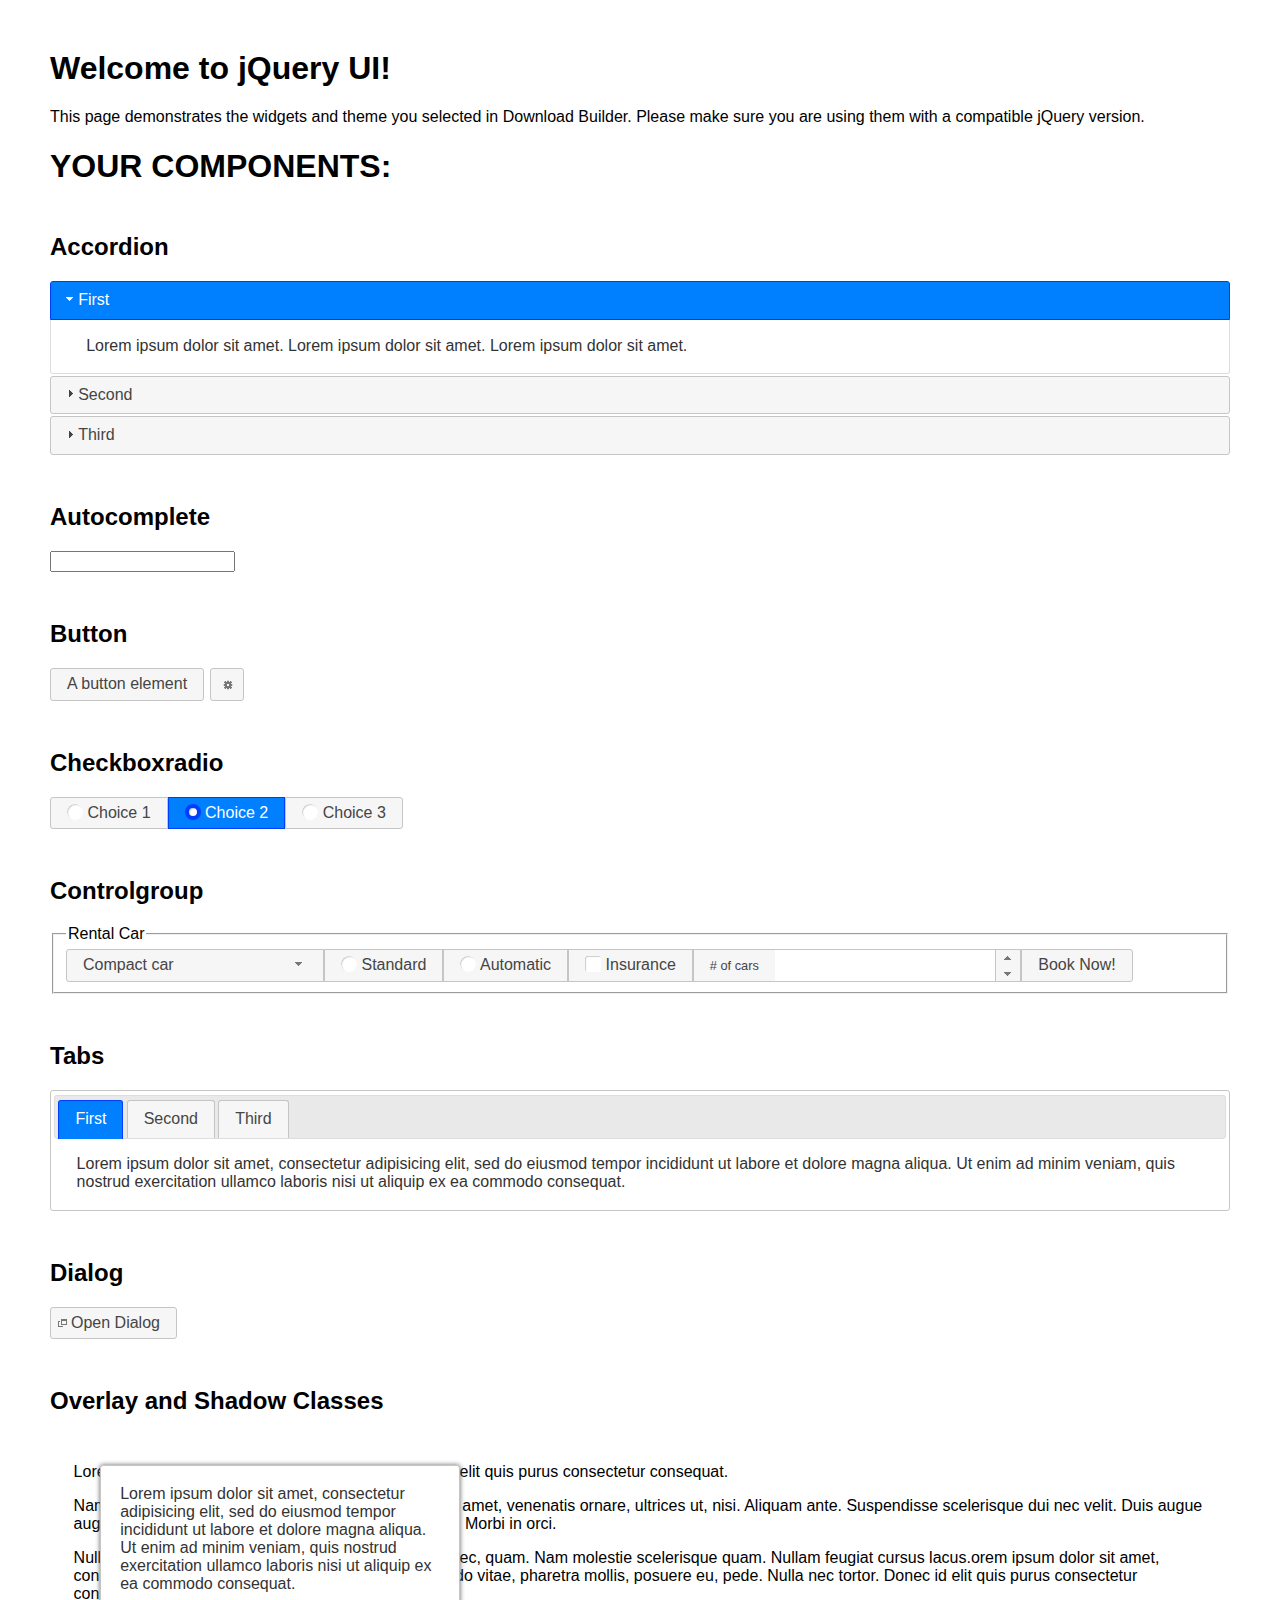
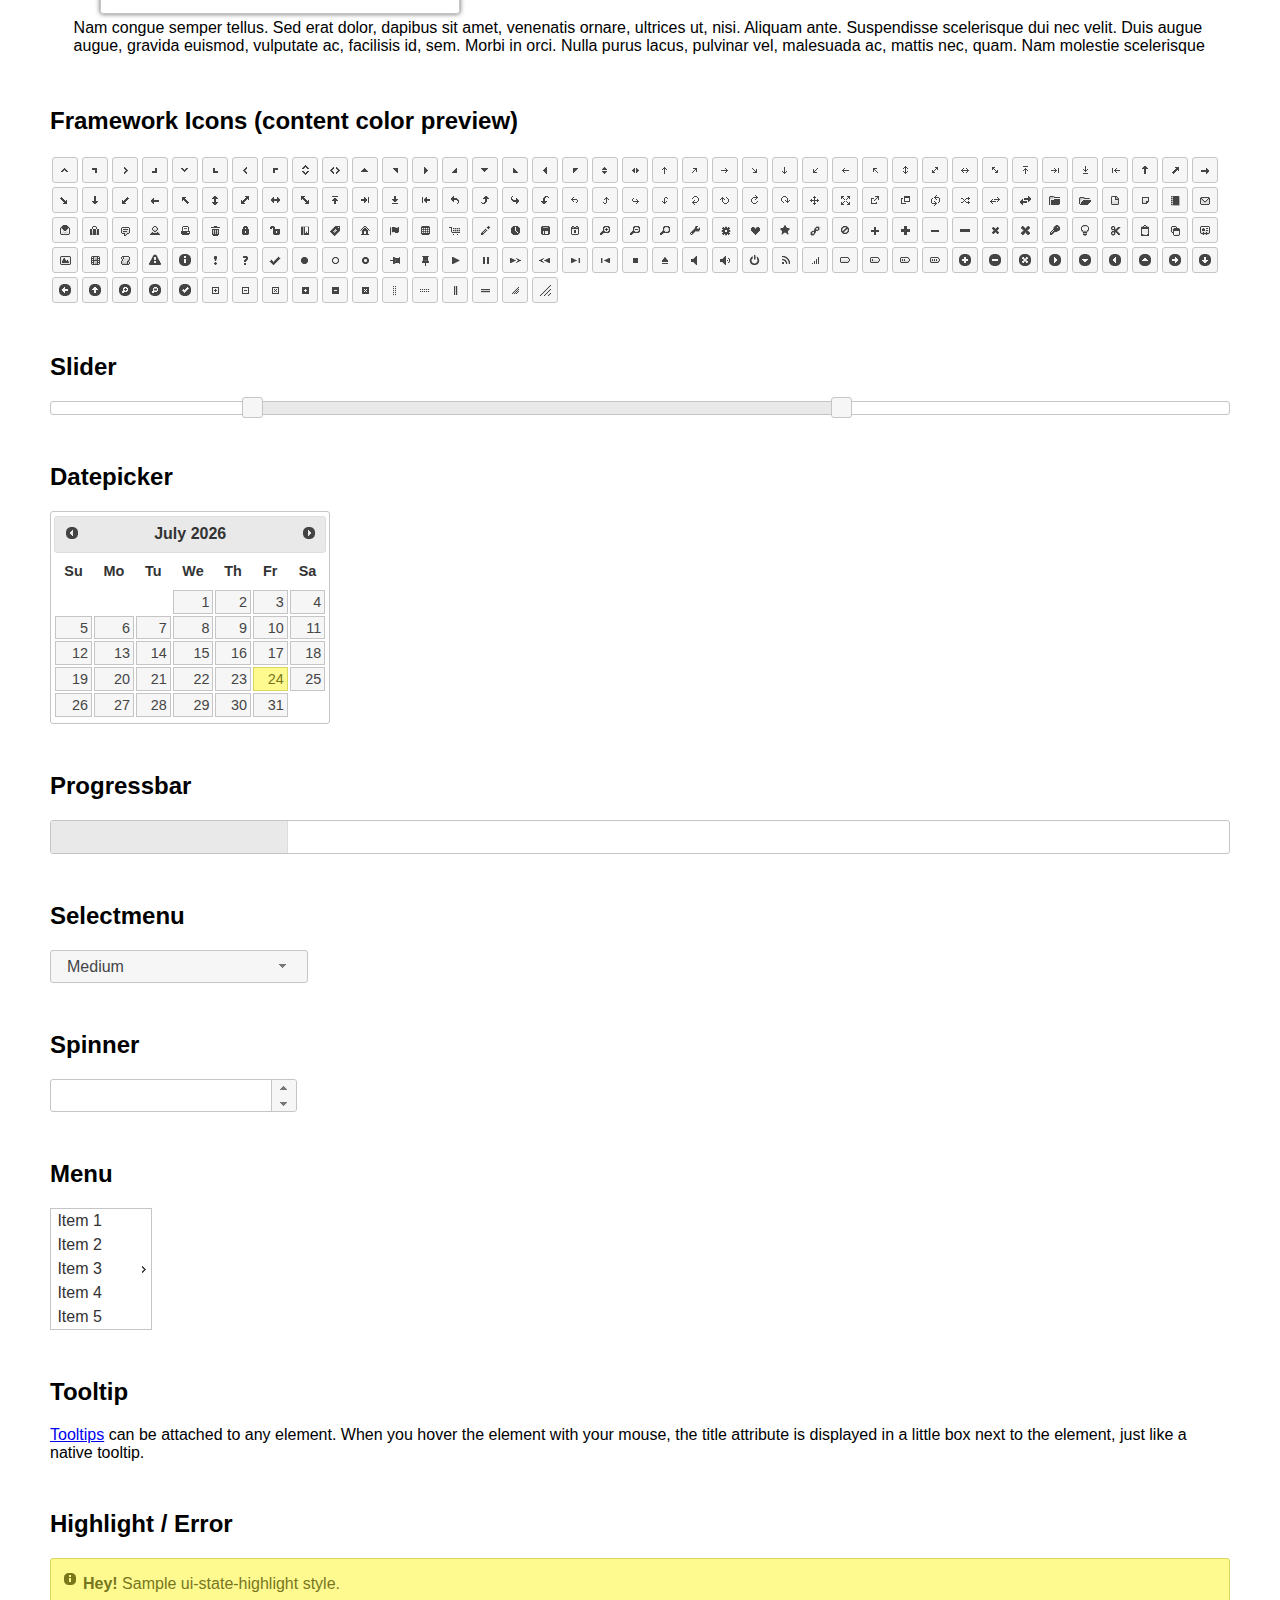
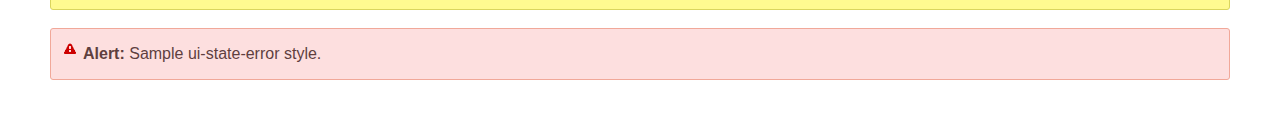
<file: js/jquery-ui/index.html>
<!doctype html>
<html lang="us">
<head>
	<meta charset="utf-8">
	<title>jQuery UI Example Page</title>
	<link href="jquery-ui.css" rel="stylesheet">
	<style>
	body{
		font-family: "Trebuchet MS", sans-serif;
		margin: 50px;
	}
	.demoHeaders {
		margin-top: 2em;
	}
	#dialog-link {
		padding: .4em 1em .4em 20px;
		text-decoration: none;
		position: relative;
	}
	#dialog-link span.ui-icon {
		margin: 0 5px 0 0;
		position: absolute;
		left: .2em;
		top: 50%;
		margin-top: -8px;
	}
	#icons {
		margin: 0;
		padding: 0;
	}
	#icons li {
		margin: 2px;
		position: relative;
		padding: 4px 0;
		cursor: pointer;
		float: left;
		list-style: none;
	}
	#icons span.ui-icon {
		float: left;
		margin: 0 4px;
	}
	.fakewindowcontain .ui-widget-overlay {
		position: absolute;
	}
	select {
		width: 200px;
	}
	</style>
</head>
<body>

<h1>Welcome to jQuery UI!</h1>

<div class="ui-widget">
	<p>This page demonstrates the widgets and theme you selected in Download Builder. Please make sure you are using them with a compatible jQuery version.</p>
</div>

<h1>YOUR COMPONENTS:</h1>


<!-- Accordion -->
<h2 class="demoHeaders">Accordion</h2>
<div id="accordion">
	<h3>First</h3>
	<div>Lorem ipsum dolor sit amet. Lorem ipsum dolor sit amet. Lorem ipsum dolor sit amet.</div>
	<h3>Second</h3>
	<div>Phasellus mattis tincidunt nibh.</div>
	<h3>Third</h3>
	<div>Nam dui erat, auctor a, dignissim quis.</div>
</div>



<!-- Autocomplete -->
<h2 class="demoHeaders">Autocomplete</h2>
<div>
	<input id="autocomplete" title="type &quot;a&quot;">
</div>



<!-- Button -->
<h2 class="demoHeaders">Button</h2>
<button id="button">A button element</button>
<button id="button-icon">An icon-only button</button>



<!-- Checkboxradio -->
<h2 class="demoHeaders">Checkboxradio</h2>
<form style="margin-top: 1em;">
	<div id="radioset">
		<input type="radio" id="radio1" name="radio"><label for="radio1">Choice 1</label>
		<input type="radio" id="radio2" name="radio" checked="checked"><label for="radio2">Choice 2</label>
		<input type="radio" id="radio3" name="radio"><label for="radio3">Choice 3</label>
	</div>
</form>



<!-- Controlgroup -->
<h2 class="demoHeaders">Controlgroup</h2>
<fieldset>
	<legend>Rental Car</legend>
	<div id="controlgroup">
		<select id="car-type">
			<option>Compact car</option>
			<option>Midsize car</option>
			<option>Full size car</option>
			<option>SUV</option>
			<option>Luxury</option>
			<option>Truck</option>
			<option>Van</option>
		</select>
		<label for="transmission-standard">Standard</label>
		<input type="radio" name="transmission" id="transmission-standard">
		<label for="transmission-automatic">Automatic</label>
		<input type="radio" name="transmission" id="transmission-automatic">
		<label for="insurance">Insurance</label>
		<input type="checkbox" name="insurance" id="insurance">
		<label for="horizontal-spinner" class="ui-controlgroup-label"># of cars</label>
		<input id="horizontal-spinner" class="ui-spinner-input">
		<button>Book Now!</button>
	</div>
</fieldset>



<!-- Tabs -->
<h2 class="demoHeaders">Tabs</h2>
<div id="tabs">
	<ul>
		<li><a href="#tabs-1">First</a></li>
		<li><a href="#tabs-2">Second</a></li>
		<li><a href="#tabs-3">Third</a></li>
	</ul>
	<div id="tabs-1">Lorem ipsum dolor sit amet, consectetur adipisicing elit, sed do eiusmod tempor incididunt ut labore et dolore magna aliqua. Ut enim ad minim veniam, quis nostrud exercitation ullamco laboris nisi ut aliquip ex ea commodo consequat.</div>
	<div id="tabs-2">Phasellus mattis tincidunt nibh. Cras orci urna, blandit id, pretium vel, aliquet ornare, felis. Maecenas scelerisque sem non nisl. Fusce sed lorem in enim dictum bibendum.</div>
	<div id="tabs-3">Nam dui erat, auctor a, dignissim quis, sollicitudin eu, felis. Pellentesque nisi urna, interdum eget, sagittis et, consequat vestibulum, lacus. Mauris porttitor ullamcorper augue.</div>
</div>



<h2 class="demoHeaders">Dialog</h2>
<p>
	<button id="dialog-link" class="ui-button ui-corner-all ui-widget">
		<span class="ui-icon ui-icon-newwin"></span>Open Dialog
	</button>
</p>

<h2 class="demoHeaders">Overlay and Shadow Classes</h2>
<div style="position: relative; width: 96%; height: 200px; padding:1% 2%; overflow:hidden;" class="fakewindowcontain">
	<p>Lorem ipsum dolor sit amet,  Nulla nec tortor. Donec id elit quis purus consectetur consequat. </p><p>Nam congue semper tellus. Sed erat dolor, dapibus sit amet, venenatis ornare, ultrices ut, nisi. Aliquam ante. Suspendisse scelerisque dui nec velit. Duis augue augue, gravida euismod, vulputate ac, facilisis id, sem. Morbi in orci. </p><p>Nulla purus lacus, pulvinar vel, malesuada ac, mattis nec, quam. Nam molestie scelerisque quam. Nullam feugiat cursus lacus.orem ipsum dolor sit amet, consectetur adipiscing elit. Donec libero risus, commodo vitae, pharetra mollis, posuere eu, pede. Nulla nec tortor. Donec id elit quis purus consectetur consequat. </p><p>Nam congue semper tellus. Sed erat dolor, dapibus sit amet, venenatis ornare, ultrices ut, nisi. Aliquam ante. Suspendisse scelerisque dui nec velit. Duis augue augue, gravida euismod, vulputate ac, facilisis id, sem. Morbi in orci. Nulla purus lacus, pulvinar vel, malesuada ac, mattis nec, quam. Nam molestie scelerisque quam. </p><p>Nullam feugiat cursus lacus.orem ipsum dolor sit amet, consectetur adipiscing elit. Donec libero risus, commodo vitae, pharetra mollis, posuere eu, pede. Nulla nec tortor. Donec id elit quis purus consectetur consequat. Nam congue semper tellus. Sed erat dolor, dapibus sit amet, venenatis ornare, ultrices ut, nisi. Aliquam ante. </p><p>Suspendisse scelerisque dui nec velit. Duis augue augue, gravida euismod, vulputate ac, facilisis id, sem. Morbi in orci. Nulla purus lacus, pulvinar vel, malesuada ac, mattis nec, quam. Nam molestie scelerisque quam. Nullam feugiat cursus lacus.orem ipsum dolor sit amet, consectetur adipiscing elit. Donec libero risus, commodo vitae, pharetra mollis, posuere eu, pede. Nulla nec tortor. Donec id elit quis purus consectetur consequat. Nam congue semper tellus. Sed erat dolor, dapibus sit amet, venenatis ornare, ultrices ut, nisi. </p>

	<!-- ui-dialog -->
	<div class="ui-widget-overlay ui-front"></div>
	<div style="position: absolute; width: 320px; left: 50px; top: 30px; padding: 1.2em" class="ui-widget ui-front ui-widget-content ui-corner-all ui-widget-shadow">
		Lorem ipsum dolor sit amet, consectetur adipisicing elit, sed do eiusmod tempor incididunt ut labore et dolore magna aliqua. Ut enim ad minim veniam, quis nostrud exercitation ullamco laboris nisi ut aliquip ex ea commodo consequat.
	</div>

</div>

<!-- ui-dialog -->
<div id="dialog" title="Dialog Title">
	<p>Lorem ipsum dolor sit amet, consectetur adipisicing elit, sed do eiusmod tempor incididunt ut labore et dolore magna aliqua. Ut enim ad minim veniam, quis nostrud exercitation ullamco laboris nisi ut aliquip ex ea commodo consequat.</p>
</div>



<h2 class="demoHeaders">Framework Icons (content color preview)</h2>
<ul id="icons" class="ui-widget ui-helper-clearfix">
	<li class="ui-state-default ui-corner-all" title=".ui-icon-caret-1-n"><span class="ui-icon ui-icon-caret-1-n"></span></li>
	<li class="ui-state-default ui-corner-all" title=".ui-icon-caret-1-ne"><span class="ui-icon ui-icon-caret-1-ne"></span></li>
	<li class="ui-state-default ui-corner-all" title=".ui-icon-caret-1-e"><span class="ui-icon ui-icon-caret-1-e"></span></li>
	<li class="ui-state-default ui-corner-all" title=".ui-icon-caret-1-se"><span class="ui-icon ui-icon-caret-1-se"></span></li>
	<li class="ui-state-default ui-corner-all" title=".ui-icon-caret-1-s"><span class="ui-icon ui-icon-caret-1-s"></span></li>
	<li class="ui-state-default ui-corner-all" title=".ui-icon-caret-1-sw"><span class="ui-icon ui-icon-caret-1-sw"></span></li>
	<li class="ui-state-default ui-corner-all" title=".ui-icon-caret-1-w"><span class="ui-icon ui-icon-caret-1-w"></span></li>
	<li class="ui-state-default ui-corner-all" title=".ui-icon-caret-1-nw"><span class="ui-icon ui-icon-caret-1-nw"></span></li>
	<li class="ui-state-default ui-corner-all" title=".ui-icon-caret-2-n-s"><span class="ui-icon ui-icon-caret-2-n-s"></span></li>
	<li class="ui-state-default ui-corner-all" title=".ui-icon-caret-2-e-w"><span class="ui-icon ui-icon-caret-2-e-w"></span></li>
	<li class="ui-state-default ui-corner-all" title=".ui-icon-triangle-1-n"><span class="ui-icon ui-icon-triangle-1-n"></span></li>
	<li class="ui-state-default ui-corner-all" title=".ui-icon-triangle-1-ne"><span class="ui-icon ui-icon-triangle-1-ne"></span></li>
	<li class="ui-state-default ui-corner-all" title=".ui-icon-triangle-1-e"><span class="ui-icon ui-icon-triangle-1-e"></span></li>
	<li class="ui-state-default ui-corner-all" title=".ui-icon-triangle-1-se"><span class="ui-icon ui-icon-triangle-1-se"></span></li>
	<li class="ui-state-default ui-corner-all" title=".ui-icon-triangle-1-s"><span class="ui-icon ui-icon-triangle-1-s"></span></li>
	<li class="ui-state-default ui-corner-all" title=".ui-icon-triangle-1-sw"><span class="ui-icon ui-icon-triangle-1-sw"></span></li>
	<li class="ui-state-default ui-corner-all" title=".ui-icon-triangle-1-w"><span class="ui-icon ui-icon-triangle-1-w"></span></li>
	<li class="ui-state-default ui-corner-all" title=".ui-icon-triangle-1-nw"><span class="ui-icon ui-icon-triangle-1-nw"></span></li>
	<li class="ui-state-default ui-corner-all" title=".ui-icon-triangle-2-n-s"><span class="ui-icon ui-icon-triangle-2-n-s"></span></li>
	<li class="ui-state-default ui-corner-all" title=".ui-icon-triangle-2-e-w"><span class="ui-icon ui-icon-triangle-2-e-w"></span></li>
	<li class="ui-state-default ui-corner-all" title=".ui-icon-arrow-1-n"><span class="ui-icon ui-icon-arrow-1-n"></span></li>
	<li class="ui-state-default ui-corner-all" title=".ui-icon-arrow-1-ne"><span class="ui-icon ui-icon-arrow-1-ne"></span></li>
	<li class="ui-state-default ui-corner-all" title=".ui-icon-arrow-1-e"><span class="ui-icon ui-icon-arrow-1-e"></span></li>
	<li class="ui-state-default ui-corner-all" title=".ui-icon-arrow-1-se"><span class="ui-icon ui-icon-arrow-1-se"></span></li>
	<li class="ui-state-default ui-corner-all" title=".ui-icon-arrow-1-s"><span class="ui-icon ui-icon-arrow-1-s"></span></li>
	<li class="ui-state-default ui-corner-all" title=".ui-icon-arrow-1-sw"><span class="ui-icon ui-icon-arrow-1-sw"></span></li>
	<li class="ui-state-default ui-corner-all" title=".ui-icon-arrow-1-w"><span class="ui-icon ui-icon-arrow-1-w"></span></li>
	<li class="ui-state-default ui-corner-all" title=".ui-icon-arrow-1-nw"><span class="ui-icon ui-icon-arrow-1-nw"></span></li>
	<li class="ui-state-default ui-corner-all" title=".ui-icon-arrow-2-n-s"><span class="ui-icon ui-icon-arrow-2-n-s"></span></li>
	<li class="ui-state-default ui-corner-all" title=".ui-icon-arrow-2-ne-sw"><span class="ui-icon ui-icon-arrow-2-ne-sw"></span></li>
	<li class="ui-state-default ui-corner-all" title=".ui-icon-arrow-2-e-w"><span class="ui-icon ui-icon-arrow-2-e-w"></span></li>
	<li class="ui-state-default ui-corner-all" title=".ui-icon-arrow-2-se-nw"><span class="ui-icon ui-icon-arrow-2-se-nw"></span></li>
	<li class="ui-state-default ui-corner-all" title=".ui-icon-arrowstop-1-n"><span class="ui-icon ui-icon-arrowstop-1-n"></span></li>
	<li class="ui-state-default ui-corner-all" title=".ui-icon-arrowstop-1-e"><span class="ui-icon ui-icon-arrowstop-1-e"></span></li>
	<li class="ui-state-default ui-corner-all" title=".ui-icon-arrowstop-1-s"><span class="ui-icon ui-icon-arrowstop-1-s"></span></li>
	<li class="ui-state-default ui-corner-all" title=".ui-icon-arrowstop-1-w"><span class="ui-icon ui-icon-arrowstop-1-w"></span></li>
	<li class="ui-state-default ui-corner-all" title=".ui-icon-arrowthick-1-n"><span class="ui-icon ui-icon-arrowthick-1-n"></span></li>
	<li class="ui-state-default ui-corner-all" title=".ui-icon-arrowthick-1-ne"><span class="ui-icon ui-icon-arrowthick-1-ne"></span></li>
	<li class="ui-state-default ui-corner-all" title=".ui-icon-arrowthick-1-e"><span class="ui-icon ui-icon-arrowthick-1-e"></span></li>
	<li class="ui-state-default ui-corner-all" title=".ui-icon-arrowthick-1-se"><span class="ui-icon ui-icon-arrowthick-1-se"></span></li>
	<li class="ui-state-default ui-corner-all" title=".ui-icon-arrowthick-1-s"><span class="ui-icon ui-icon-arrowthick-1-s"></span></li>
	<li class="ui-state-default ui-corner-all" title=".ui-icon-arrowthick-1-sw"><span class="ui-icon ui-icon-arrowthick-1-sw"></span></li>
	<li class="ui-state-default ui-corner-all" title=".ui-icon-arrowthick-1-w"><span class="ui-icon ui-icon-arrowthick-1-w"></span></li>
	<li class="ui-state-default ui-corner-all" title=".ui-icon-arrowthick-1-nw"><span class="ui-icon ui-icon-arrowthick-1-nw"></span></li>
	<li class="ui-state-default ui-corner-all" title=".ui-icon-arrowthick-2-n-s"><span class="ui-icon ui-icon-arrowthick-2-n-s"></span></li>
	<li class="ui-state-default ui-corner-all" title=".ui-icon-arrowthick-2-ne-sw"><span class="ui-icon ui-icon-arrowthick-2-ne-sw"></span></li>
	<li class="ui-state-default ui-corner-all" title=".ui-icon-arrowthick-2-e-w"><span class="ui-icon ui-icon-arrowthick-2-e-w"></span></li>
	<li class="ui-state-default ui-corner-all" title=".ui-icon-arrowthick-2-se-nw"><span class="ui-icon ui-icon-arrowthick-2-se-nw"></span></li>
	<li class="ui-state-default ui-corner-all" title=".ui-icon-arrowthickstop-1-n"><span class="ui-icon ui-icon-arrowthickstop-1-n"></span></li>
	<li class="ui-state-default ui-corner-all" title=".ui-icon-arrowthickstop-1-e"><span class="ui-icon ui-icon-arrowthickstop-1-e"></span></li>
	<li class="ui-state-default ui-corner-all" title=".ui-icon-arrowthickstop-1-s"><span class="ui-icon ui-icon-arrowthickstop-1-s"></span></li>
	<li class="ui-state-default ui-corner-all" title=".ui-icon-arrowthickstop-1-w"><span class="ui-icon ui-icon-arrowthickstop-1-w"></span></li>
	<li class="ui-state-default ui-corner-all" title=".ui-icon-arrowreturnthick-1-w"><span class="ui-icon ui-icon-arrowreturnthick-1-w"></span></li>
	<li class="ui-state-default ui-corner-all" title=".ui-icon-arrowreturnthick-1-n"><span class="ui-icon ui-icon-arrowreturnthick-1-n"></span></li>
	<li class="ui-state-default ui-corner-all" title=".ui-icon-arrowreturnthick-1-e"><span class="ui-icon ui-icon-arrowreturnthick-1-e"></span></li>
	<li class="ui-state-default ui-corner-all" title=".ui-icon-arrowreturnthick-1-s"><span class="ui-icon ui-icon-arrowreturnthick-1-s"></span></li>
	<li class="ui-state-default ui-corner-all" title=".ui-icon-arrowreturn-1-w"><span class="ui-icon ui-icon-arrowreturn-1-w"></span></li>
	<li class="ui-state-default ui-corner-all" title=".ui-icon-arrowreturn-1-n"><span class="ui-icon ui-icon-arrowreturn-1-n"></span></li>
	<li class="ui-state-default ui-corner-all" title=".ui-icon-arrowreturn-1-e"><span class="ui-icon ui-icon-arrowreturn-1-e"></span></li>
	<li class="ui-state-default ui-corner-all" title=".ui-icon-arrowreturn-1-s"><span class="ui-icon ui-icon-arrowreturn-1-s"></span></li>
	<li class="ui-state-default ui-corner-all" title=".ui-icon-arrowrefresh-1-w"><span class="ui-icon ui-icon-arrowrefresh-1-w"></span></li>
	<li class="ui-state-default ui-corner-all" title=".ui-icon-arrowrefresh-1-n"><span class="ui-icon ui-icon-arrowrefresh-1-n"></span></li>
	<li class="ui-state-default ui-corner-all" title=".ui-icon-arrowrefresh-1-e"><span class="ui-icon ui-icon-arrowrefresh-1-e"></span></li>
	<li class="ui-state-default ui-corner-all" title=".ui-icon-arrowrefresh-1-s"><span class="ui-icon ui-icon-arrowrefresh-1-s"></span></li>
	<li class="ui-state-default ui-corner-all" title=".ui-icon-arrow-4"><span class="ui-icon ui-icon-arrow-4"></span></li>
	<li class="ui-state-default ui-corner-all" title=".ui-icon-arrow-4-diag"><span class="ui-icon ui-icon-arrow-4-diag"></span></li>
	<li class="ui-state-default ui-corner-all" title=".ui-icon-extlink"><span class="ui-icon ui-icon-extlink"></span></li>
	<li class="ui-state-default ui-corner-all" title=".ui-icon-newwin"><span class="ui-icon ui-icon-newwin"></span></li>
	<li class="ui-state-default ui-corner-all" title=".ui-icon-refresh"><span class="ui-icon ui-icon-refresh"></span></li>
	<li class="ui-state-default ui-corner-all" title=".ui-icon-shuffle"><span class="ui-icon ui-icon-shuffle"></span></li>
	<li class="ui-state-default ui-corner-all" title=".ui-icon-transfer-e-w"><span class="ui-icon ui-icon-transfer-e-w"></span></li>
	<li class="ui-state-default ui-corner-all" title=".ui-icon-transferthick-e-w"><span class="ui-icon ui-icon-transferthick-e-w"></span></li>
	<li class="ui-state-default ui-corner-all" title=".ui-icon-folder-collapsed"><span class="ui-icon ui-icon-folder-collapsed"></span></li>
	<li class="ui-state-default ui-corner-all" title=".ui-icon-folder-open"><span class="ui-icon ui-icon-folder-open"></span></li>
	<li class="ui-state-default ui-corner-all" title=".ui-icon-document"><span class="ui-icon ui-icon-document"></span></li>
	<li class="ui-state-default ui-corner-all" title=".ui-icon-document-b"><span class="ui-icon ui-icon-document-b"></span></li>
	<li class="ui-state-default ui-corner-all" title=".ui-icon-note"><span class="ui-icon ui-icon-note"></span></li>
	<li class="ui-state-default ui-corner-all" title=".ui-icon-mail-closed"><span class="ui-icon ui-icon-mail-closed"></span></li>
	<li class="ui-state-default ui-corner-all" title=".ui-icon-mail-open"><span class="ui-icon ui-icon-mail-open"></span></li>
	<li class="ui-state-default ui-corner-all" title=".ui-icon-suitcase"><span class="ui-icon ui-icon-suitcase"></span></li>
	<li class="ui-state-default ui-corner-all" title=".ui-icon-comment"><span class="ui-icon ui-icon-comment"></span></li>
	<li class="ui-state-default ui-corner-all" title=".ui-icon-person"><span class="ui-icon ui-icon-person"></span></li>
	<li class="ui-state-default ui-corner-all" title=".ui-icon-print"><span class="ui-icon ui-icon-print"></span></li>
	<li class="ui-state-default ui-corner-all" title=".ui-icon-trash"><span class="ui-icon ui-icon-trash"></span></li>
	<li class="ui-state-default ui-corner-all" title=".ui-icon-locked"><span class="ui-icon ui-icon-locked"></span></li>
	<li class="ui-state-default ui-corner-all" title=".ui-icon-unlocked"><span class="ui-icon ui-icon-unlocked"></span></li>
	<li class="ui-state-default ui-corner-all" title=".ui-icon-bookmark"><span class="ui-icon ui-icon-bookmark"></span></li>
	<li class="ui-state-default ui-corner-all" title=".ui-icon-tag"><span class="ui-icon ui-icon-tag"></span></li>
	<li class="ui-state-default ui-corner-all" title=".ui-icon-home"><span class="ui-icon ui-icon-home"></span></li>
	<li class="ui-state-default ui-corner-all" title=".ui-icon-flag"><span class="ui-icon ui-icon-flag"></span></li>
	<li class="ui-state-default ui-corner-all" title=".ui-icon-calculator"><span class="ui-icon ui-icon-calculator"></span></li>
	<li class="ui-state-default ui-corner-all" title=".ui-icon-cart"><span class="ui-icon ui-icon-cart"></span></li>
	<li class="ui-state-default ui-corner-all" title=".ui-icon-pencil"><span class="ui-icon ui-icon-pencil"></span></li>
	<li class="ui-state-default ui-corner-all" title=".ui-icon-clock"><span class="ui-icon ui-icon-clock"></span></li>
	<li class="ui-state-default ui-corner-all" title=".ui-icon-disk"><span class="ui-icon ui-icon-disk"></span></li>
	<li class="ui-state-default ui-corner-all" title=".ui-icon-calendar"><span class="ui-icon ui-icon-calendar"></span></li>
	<li class="ui-state-default ui-corner-all" title=".ui-icon-zoomin"><span class="ui-icon ui-icon-zoomin"></span></li>
	<li class="ui-state-default ui-corner-all" title=".ui-icon-zoomout"><span class="ui-icon ui-icon-zoomout"></span></li>
	<li class="ui-state-default ui-corner-all" title=".ui-icon-search"><span class="ui-icon ui-icon-search"></span></li>
	<li class="ui-state-default ui-corner-all" title=".ui-icon-wrench"><span class="ui-icon ui-icon-wrench"></span></li>
	<li class="ui-state-default ui-corner-all" title=".ui-icon-gear"><span class="ui-icon ui-icon-gear"></span></li>
	<li class="ui-state-default ui-corner-all" title=".ui-icon-heart"><span class="ui-icon ui-icon-heart"></span></li>
	<li class="ui-state-default ui-corner-all" title=".ui-icon-star"><span class="ui-icon ui-icon-star"></span></li>
	<li class="ui-state-default ui-corner-all" title=".ui-icon-link"><span class="ui-icon ui-icon-link"></span></li>
	<li class="ui-state-default ui-corner-all" title=".ui-icon-cancel"><span class="ui-icon ui-icon-cancel"></span></li>
	<li class="ui-state-default ui-corner-all" title=".ui-icon-plus"><span class="ui-icon ui-icon-plus"></span></li>
	<li class="ui-state-default ui-corner-all" title=".ui-icon-plusthick"><span class="ui-icon ui-icon-plusthick"></span></li>
	<li class="ui-state-default ui-corner-all" title=".ui-icon-minus"><span class="ui-icon ui-icon-minus"></span></li>
	<li class="ui-state-default ui-corner-all" title=".ui-icon-minusthick"><span class="ui-icon ui-icon-minusthick"></span></li>
	<li class="ui-state-default ui-corner-all" title=".ui-icon-close"><span class="ui-icon ui-icon-close"></span></li>
	<li class="ui-state-default ui-corner-all" title=".ui-icon-closethick"><span class="ui-icon ui-icon-closethick"></span></li>
	<li class="ui-state-default ui-corner-all" title=".ui-icon-key"><span class="ui-icon ui-icon-key"></span></li>
	<li class="ui-state-default ui-corner-all" title=".ui-icon-lightbulb"><span class="ui-icon ui-icon-lightbulb"></span></li>
	<li class="ui-state-default ui-corner-all" title=".ui-icon-scissors"><span class="ui-icon ui-icon-scissors"></span></li>
	<li class="ui-state-default ui-corner-all" title=".ui-icon-clipboard"><span class="ui-icon ui-icon-clipboard"></span></li>
	<li class="ui-state-default ui-corner-all" title=".ui-icon-copy"><span class="ui-icon ui-icon-copy"></span></li>
	<li class="ui-state-default ui-corner-all" title=".ui-icon-contact"><span class="ui-icon ui-icon-contact"></span></li>
	<li class="ui-state-default ui-corner-all" title=".ui-icon-image"><span class="ui-icon ui-icon-image"></span></li>
	<li class="ui-state-default ui-corner-all" title=".ui-icon-video"><span class="ui-icon ui-icon-video"></span></li>
	<li class="ui-state-default ui-corner-all" title=".ui-icon-script"><span class="ui-icon ui-icon-script"></span></li>
	<li class="ui-state-default ui-corner-all" title=".ui-icon-alert"><span class="ui-icon ui-icon-alert"></span></li>
	<li class="ui-state-default ui-corner-all" title=".ui-icon-info"><span class="ui-icon ui-icon-info"></span></li>
	<li class="ui-state-default ui-corner-all" title=".ui-icon-notice"><span class="ui-icon ui-icon-notice"></span></li>
	<li class="ui-state-default ui-corner-all" title=".ui-icon-help"><span class="ui-icon ui-icon-help"></span></li>
	<li class="ui-state-default ui-corner-all" title=".ui-icon-check"><span class="ui-icon ui-icon-check"></span></li>
	<li class="ui-state-default ui-corner-all" title=".ui-icon-bullet"><span class="ui-icon ui-icon-bullet"></span></li>
	<li class="ui-state-default ui-corner-all" title=".ui-icon-radio-off"><span class="ui-icon ui-icon-radio-off"></span></li>
	<li class="ui-state-default ui-corner-all" title=".ui-icon-radio-on"><span class="ui-icon ui-icon-radio-on"></span></li>
	<li class="ui-state-default ui-corner-all" title=".ui-icon-pin-w"><span class="ui-icon ui-icon-pin-w"></span></li>
	<li class="ui-state-default ui-corner-all" title=".ui-icon-pin-s"><span class="ui-icon ui-icon-pin-s"></span></li>
	<li class="ui-state-default ui-corner-all" title=".ui-icon-play"><span class="ui-icon ui-icon-play"></span></li>
	<li class="ui-state-default ui-corner-all" title=".ui-icon-pause"><span class="ui-icon ui-icon-pause"></span></li>
	<li class="ui-state-default ui-corner-all" title=".ui-icon-seek-next"><span class="ui-icon ui-icon-seek-next"></span></li>
	<li class="ui-state-default ui-corner-all" title=".ui-icon-seek-prev"><span class="ui-icon ui-icon-seek-prev"></span></li>
	<li class="ui-state-default ui-corner-all" title=".ui-icon-seek-end"><span class="ui-icon ui-icon-seek-end"></span></li>
	<li class="ui-state-default ui-corner-all" title=".ui-icon-seek-first"><span class="ui-icon ui-icon-seek-first"></span></li>
	<li class="ui-state-default ui-corner-all" title=".ui-icon-stop"><span class="ui-icon ui-icon-stop"></span></li>
	<li class="ui-state-default ui-corner-all" title=".ui-icon-eject"><span class="ui-icon ui-icon-eject"></span></li>
	<li class="ui-state-default ui-corner-all" title=".ui-icon-volume-off"><span class="ui-icon ui-icon-volume-off"></span></li>
	<li class="ui-state-default ui-corner-all" title=".ui-icon-volume-on"><span class="ui-icon ui-icon-volume-on"></span></li>
	<li class="ui-state-default ui-corner-all" title=".ui-icon-power"><span class="ui-icon ui-icon-power"></span></li>
	<li class="ui-state-default ui-corner-all" title=".ui-icon-signal-diag"><span class="ui-icon ui-icon-signal-diag"></span></li>
	<li class="ui-state-default ui-corner-all" title=".ui-icon-signal"><span class="ui-icon ui-icon-signal"></span></li>
	<li class="ui-state-default ui-corner-all" title=".ui-icon-battery-0"><span class="ui-icon ui-icon-battery-0"></span></li>
	<li class="ui-state-default ui-corner-all" title=".ui-icon-battery-1"><span class="ui-icon ui-icon-battery-1"></span></li>
	<li class="ui-state-default ui-corner-all" title=".ui-icon-battery-2"><span class="ui-icon ui-icon-battery-2"></span></li>
	<li class="ui-state-default ui-corner-all" title=".ui-icon-battery-3"><span class="ui-icon ui-icon-battery-3"></span></li>
	<li class="ui-state-default ui-corner-all" title=".ui-icon-circle-plus"><span class="ui-icon ui-icon-circle-plus"></span></li>
	<li class="ui-state-default ui-corner-all" title=".ui-icon-circle-minus"><span class="ui-icon ui-icon-circle-minus"></span></li>
	<li class="ui-state-default ui-corner-all" title=".ui-icon-circle-close"><span class="ui-icon ui-icon-circle-close"></span></li>
	<li class="ui-state-default ui-corner-all" title=".ui-icon-circle-triangle-e"><span class="ui-icon ui-icon-circle-triangle-e"></span></li>
	<li class="ui-state-default ui-corner-all" title=".ui-icon-circle-triangle-s"><span class="ui-icon ui-icon-circle-triangle-s"></span></li>
	<li class="ui-state-default ui-corner-all" title=".ui-icon-circle-triangle-w"><span class="ui-icon ui-icon-circle-triangle-w"></span></li>
	<li class="ui-state-default ui-corner-all" title=".ui-icon-circle-triangle-n"><span class="ui-icon ui-icon-circle-triangle-n"></span></li>
	<li class="ui-state-default ui-corner-all" title=".ui-icon-circle-arrow-e"><span class="ui-icon ui-icon-circle-arrow-e"></span></li>
	<li class="ui-state-default ui-corner-all" title=".ui-icon-circle-arrow-s"><span class="ui-icon ui-icon-circle-arrow-s"></span></li>
	<li class="ui-state-default ui-corner-all" title=".ui-icon-circle-arrow-w"><span class="ui-icon ui-icon-circle-arrow-w"></span></li>
	<li class="ui-state-default ui-corner-all" title=".ui-icon-circle-arrow-n"><span class="ui-icon ui-icon-circle-arrow-n"></span></li>
	<li class="ui-state-default ui-corner-all" title=".ui-icon-circle-zoomin"><span class="ui-icon ui-icon-circle-zoomin"></span></li>
	<li class="ui-state-default ui-corner-all" title=".ui-icon-circle-zoomout"><span class="ui-icon ui-icon-circle-zoomout"></span></li>
	<li class="ui-state-default ui-corner-all" title=".ui-icon-circle-check"><span class="ui-icon ui-icon-circle-check"></span></li>
	<li class="ui-state-default ui-corner-all" title=".ui-icon-circlesmall-plus"><span class="ui-icon ui-icon-circlesmall-plus"></span></li>
	<li class="ui-state-default ui-corner-all" title=".ui-icon-circlesmall-minus"><span class="ui-icon ui-icon-circlesmall-minus"></span></li>
	<li class="ui-state-default ui-corner-all" title=".ui-icon-circlesmall-close"><span class="ui-icon ui-icon-circlesmall-close"></span></li>
	<li class="ui-state-default ui-corner-all" title=".ui-icon-squaresmall-plus"><span class="ui-icon ui-icon-squaresmall-plus"></span></li>
	<li class="ui-state-default ui-corner-all" title=".ui-icon-squaresmall-minus"><span class="ui-icon ui-icon-squaresmall-minus"></span></li>
	<li class="ui-state-default ui-corner-all" title=".ui-icon-squaresmall-close"><span class="ui-icon ui-icon-squaresmall-close"></span></li>
	<li class="ui-state-default ui-corner-all" title=".ui-icon-grip-dotted-vertical"><span class="ui-icon ui-icon-grip-dotted-vertical"></span></li>
	<li class="ui-state-default ui-corner-all" title=".ui-icon-grip-dotted-horizontal"><span class="ui-icon ui-icon-grip-dotted-horizontal"></span></li>
	<li class="ui-state-default ui-corner-all" title=".ui-icon-grip-solid-vertical"><span class="ui-icon ui-icon-grip-solid-vertical"></span></li>
	<li class="ui-state-default ui-corner-all" title=".ui-icon-grip-solid-horizontal"><span class="ui-icon ui-icon-grip-solid-horizontal"></span></li>
	<li class="ui-state-default ui-corner-all" title=".ui-icon-gripsmall-diagonal-se"><span class="ui-icon ui-icon-gripsmall-diagonal-se"></span></li>
	<li class="ui-state-default ui-corner-all" title=".ui-icon-grip-diagonal-se"><span class="ui-icon ui-icon-grip-diagonal-se"></span></li>
</ul>


<!-- Slider -->
<h2 class="demoHeaders">Slider</h2>
<div id="slider"></div>



<!-- Datepicker -->
<h2 class="demoHeaders">Datepicker</h2>
<div id="datepicker"></div>



<!-- Progressbar -->
<h2 class="demoHeaders">Progressbar</h2>
<div id="progressbar"></div>



<!-- Progressbar -->
<h2 class="demoHeaders">Selectmenu</h2>
<select id="selectmenu">
	<option>Slower</option>
	<option>Slow</option>
	<option selected="selected">Medium</option>
	<option>Fast</option>
	<option>Faster</option>
</select>



<!-- Spinner -->
<h2 class="demoHeaders">Spinner</h2>
<input id="spinner">



<!-- Menu -->
<h2 class="demoHeaders">Menu</h2>
<ul style="width:100px;" id="menu">
	<li><div>Item 1</div></li>
	<li><div>Item 2</div></li>
	<li><div>Item 3</div>
		<ul>
			<li><div>Item 3-1</div></li>
			<li><div>Item 3-2</div></li>
			<li><div>Item 3-3</div></li>
			<li><div>Item 3-4</div></li>
			<li><div>Item 3-5</div></li>
		</ul>
	</li>
	<li><div>Item 4</div></li>
	<li><div>Item 5</div></li>
</ul>



<!-- Tooltip -->
<h2 class="demoHeaders">Tooltip</h2>
<p id="tooltip">
	<a href="#" title="That&apos;s what this widget is">Tooltips</a> can be attached to any element. When you hover
the element with your mouse, the title attribute is displayed in a little box next to the element, just like a native tooltip.
</p>


<!-- Highlight / Error -->
<h2 class="demoHeaders">Highlight / Error</h2>
<div class="ui-widget">
	<div class="ui-state-highlight ui-corner-all" style="margin-top: 20px; padding: 0 .7em;">
		<p><span class="ui-icon ui-icon-info" style="float: left; margin-right: .3em;"></span>
		<strong>Hey!</strong> Sample ui-state-highlight style.</p>
	</div>
</div>
<br>
<div class="ui-widget">
	<div class="ui-state-error ui-corner-all" style="padding: 0 .7em;">
		<p><span class="ui-icon ui-icon-alert" style="float: left; margin-right: .3em;"></span>
		<strong>Alert:</strong> Sample ui-state-error style.</p>
	</div>
</div>

<script src="external/jquery/jquery.js"></script>
<script src="jquery-ui.js"></script>
<script>

$( "#accordion" ).accordion();



var availableTags = [
	"ActionScript",
	"AppleScript",
	"Asp",
	"BASIC",
	"C",
	"C++",
	"Clojure",
	"COBOL",
	"ColdFusion",
	"Erlang",
	"Fortran",
	"Groovy",
	"Haskell",
	"Java",
	"JavaScript",
	"Lisp",
	"Perl",
	"PHP",
	"Python",
	"Ruby",
	"Scala",
	"Scheme"
];
$( "#autocomplete" ).autocomplete({
	source: availableTags
});



$( "#button" ).button();
$( "#button-icon" ).button({
	icon: "ui-icon-gear",
	showLabel: false
});



$( "#radioset" ).buttonset();



$( "#controlgroup" ).controlgroup();



$( "#tabs" ).tabs();



$( "#dialog" ).dialog({
	autoOpen: false,
	width: 400,
	buttons: [
		{
			text: "Ok",
			click: function() {
				$( this ).dialog( "close" );
			}
		},
		{
			text: "Cancel",
			click: function() {
				$( this ).dialog( "close" );
			}
		}
	]
});

// Link to open the dialog
$( "#dialog-link" ).click(function( event ) {
	$( "#dialog" ).dialog( "open" );
	event.preventDefault();
});



$( "#datepicker" ).datepicker({
	inline: true
});



$( "#slider" ).slider({
	range: true,
	values: [ 17, 67 ]
});



$( "#progressbar" ).progressbar({
	value: 20
});



$( "#spinner" ).spinner();



$( "#menu" ).menu();



$( "#tooltip" ).tooltip();



$( "#selectmenu" ).selectmenu();


// Hover states on the static widgets
$( "#dialog-link, #icons li" ).hover(
	function() {
		$( this ).addClass( "ui-state-hover" );
	},
	function() {
		$( this ).removeClass( "ui-state-hover" );
	}
);
</script>
</body>
</html>
</file>
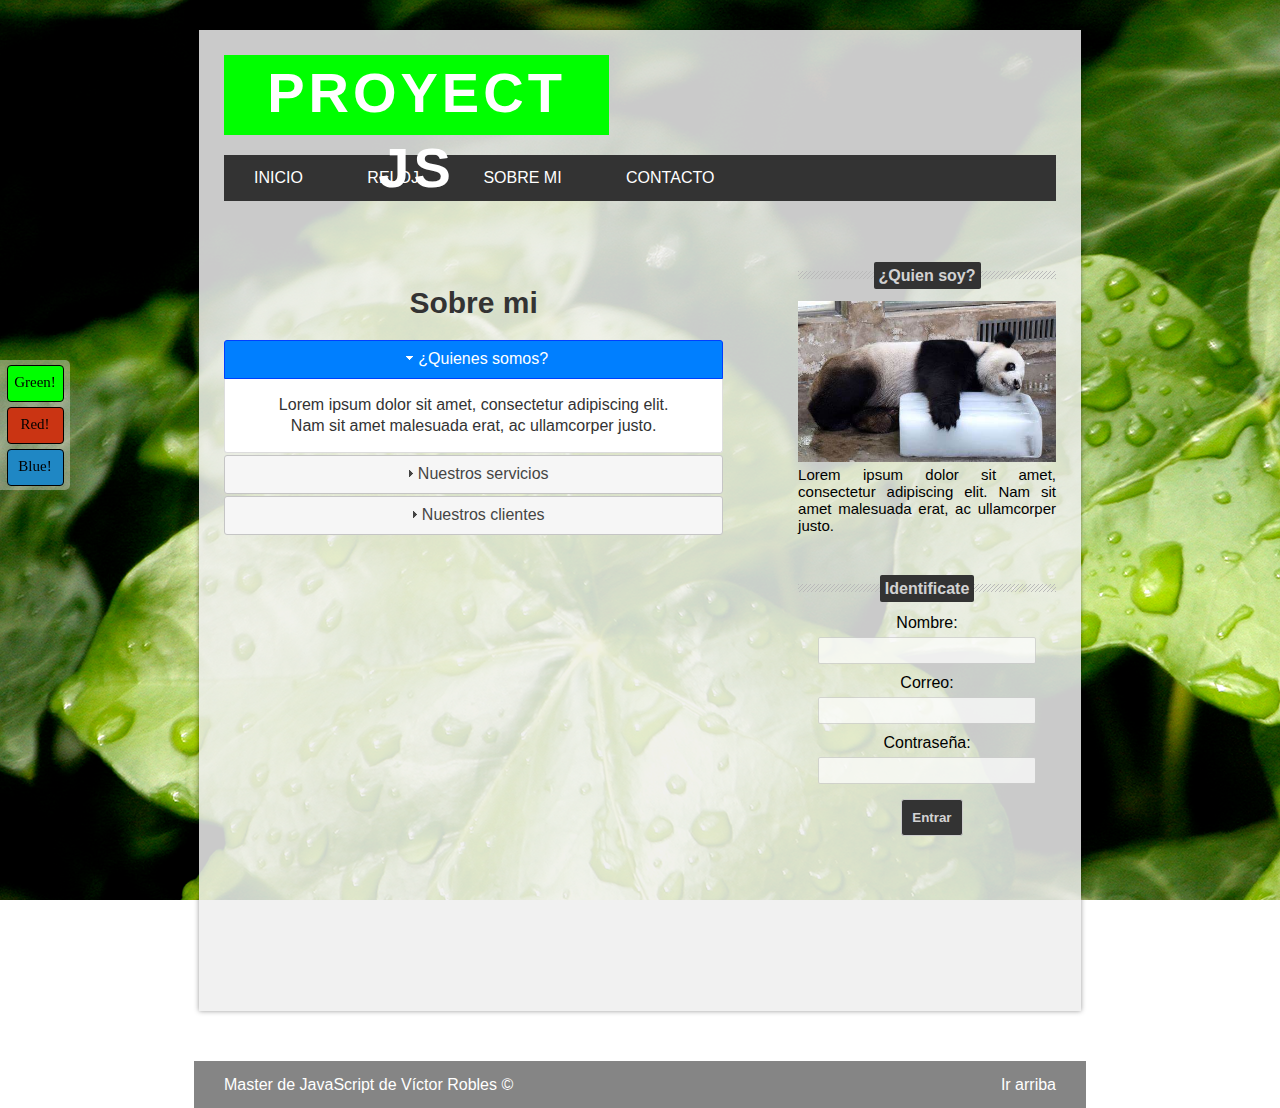
<file: about.html>
<!DOCTYPE HTML>
<html lang="es">
	<head>
		<meta charset="utf-8" />
		<title>Proyecto con JavaScript</title>

		<link rel="icon" href="img/nature.svg">
		<link rel="stylesheet" type="text/css" href="css/styles.css" />
		<link id="theme" rel="stylesheet" type="text/css" href="css/green.css" />

		<!-- jQuery -->
		<script src="https://ajax.googleapis.com/ajax/libs/jquery/3.1.1/jquery.min.js"></script>
		<link rel="stylesheet" href="js/jquery-ui/jquery-ui.min.css" />
		<link rel="stylesheet" href="js/jquery-ui/jquery-ui.structure.min.css" />
		<link rel="stylesheet" href="js/jquery-ui/jquery-ui.theme.min.css" />
		<script type="text/javascript" src="js/jquery-ui/jquery-ui.min.js"></script>


		<!-- Mis Scripts -->
		<script type="text/javascript" src="js/main.js"></script>
	</head>
	<body>
		<div id="selector-theme">
			<div id="to-green">Green!</div>
			<div id="to-red">Red!</div>
			<div id="to-blue">Blue!</div>
		</div>

		<section id="global">

			<!-- Cabecera -->
			<header>
				<div id="logo">
					<h1>Proyect JS</h1>
				</div>

				<div class="clearfix"></div>

				<nav id="menu">
					<ul>
						<li><a href="index.html">Inicio</a></li>
						<li><a href="reloj.html">Reloj</a></li>
						<li><a href="about.html">Sobre mi</a></li>
						<li><a href="contact.html">Contacto</a></li>
					</ul>
				</nav>
			</header>


			<!-- Contenido -->
			<section id="content">

				<div id="box">
					<!-- Cargar acordeon -->
					<h2>Sobre mi</h2>
					<div id="acordeon">
						<h3>¿Quienes somos?</h3>
						<div>
							<p>
								Lorem ipsum dolor sit amet, consectetur adipiscing elit. Nam sit amet malesuada erat, ac ullamcorper justo.
							</p>
						</div>

						<h3>Nuestros servicios</h3>
						<div>
							<p>
								Lorem ipsum dolor sit amet, consectetur adipiscing elit. Nam sit amet malesuada erat, ac ullamcorper justo.
							</p>
						</div>

						<h3>Nuestros clientes</h3>
						<div>
							<p>
								Lorem ipsum dolor sit amet, consectetur adipiscing elit. Nam sit amet malesuada erat, ac ullamcorper justo.
							</p>
						</div>
					</div>

				</div>

				<aside id="sidebar">
					<div id="about">
						<h4><span>¿Quien soy?</span></h4>
						<img src="img/panda3.jpg" />
						<p>Lorem ipsum dolor sit amet, consectetur adipiscing elit. Nam sit amet malesuada erat, ac ullamcorper justo.</p>
					</div>

					<div id="login">
						<h4><span>Identificate</span></h4>
						<form id="mainForm">
							<label for="name">
								Nombre: 
							</label>
							<input type="text" name="name" id="form_name"/>

							<label for="email">
								Correo: 
							</label>
							<input type="text" name="email" />

							<label for="password">
								Contraseña: 
							</label>
							<input type="password" name="password" />

							<input type="submit" value="Entrar" />
						</form>
					</div>

				</aside>

				<div class="clearfix"></div>
			</section>

		</section>

		<footer>
			Master de JavaScript de Víctor Robles &copy;

			<a href="#" class="subir">Ir arriba</a>
		</footer>
	</body>
</html>
</file>
<file: css/styles.css>
* {
	margin: 0px;
	padding: 0px;
	scroll-behavior: smooth;
}

.clearfix {
	float: none;
	clear: both;
}

#global {
	width: 65%;
	margin: 0px auto;
	margin-top: 30px;
	padding: 25px;
	background: rgba(238, 238, 238, 0.849);
	box-shadow: 0px 0px 5px rgba(0, 0, 0, 0.404);
}

#logo {
	font-family: Verdana, Arial;
	font-size: 28px;
	letter-spacing: 4px;
	line-height: 75px;
	color: white;
	text-align: center;
	width: 385px;
	height: 80px;
	margin-bottom: 20px;
	float: left;
	text-transform: uppercase;
}

#menu {
	font-family: Helvetica, Arial;
	background: #333;
	width: 100%;
	text-transform: uppercase;
	margin-bottom: 20px;
}

#menu ul {
	line-height: 46px;
	list-style: none;
}

#menu ul li {
	height: 46px;
	display: inline-block;
	transition: all 300ms;
}

#menu a {
	display: block;
	color: white;
	text-decoration: none;
	padding-left: 30px;
	padding-right: 30px;
}

#content{
	height: 85vh;
}

#content1{
	height: auto;
}

#posts {
	width: 60%;
	float: left;
	font-family: Helvetica, Arial;
}

.post {
	padding: 7px;
}

h2 {
	font-family: Helvetica, Arial;
	font-size: 30px;
	color: #333;
}

.post .date {
	display: block;
	color: gray;
	margin-top: 5px;
}

.post p {
	margin-top: 10px;
	margin-bottom: 20px;
	line-height: 22px;
	text-align: justify;
}

.button-more {
	font-size: 14px;
	text-align: center;
	display: block;
	padding: 15px;
	color: white;
	text-decoration: none;
	margin-top: 10px;
	width: 70px;
	margin-bottom: 20px;
}

#sidebar {
	font-family: Helvetica, Arial;
	width: 31%;
	float: right;
}

#sidebar h4 {
	margin-top: 50px;
	margin-bottom: 20px;
	text-align: center;
	line-height: 10px;
	color: #333;
	background: url("../img/lines.png") repeat-x;
}

#sidebar h4 span {
	background: #333;
	color: rgba(255, 255, 255, 0.8);
	padding: 5px;
	border-radius: 2px;
}

#sidebar img {
	width: 100%;
}

#sidebar p {
	font-size: 15px;
	text-align: justify;
}

form {
	text-align: center;
}

form input[type="text"],
form input[type="password"],
form input[type="email"],
form input[type="number"],
form input[type="date"],
select {
	padding: 5px;
	border-radius: 2px;
	border: 1px solid #ccc;
	width: 80%;
	margin-bottom: 10px;
	margin-top: 5px;
	opacity: 0.7;
	text-align: center;
}

form input[type="submit"] {
	display: block;
	margin-left: 40%;
	background: #333;
	padding: 10px;
	border: 1px solid #ccc;
	color: rgba(255, 255, 255, 0.8);
	cursor: pointer;
	transition: all 200ms;
	margin-top: 5px;
	border-radius: 3px;
	font-weight: bolder;
}

form input[type="submit"]:hover {
	transform: translateY(-5px);
	box-shadow: 0px 4px 10px #ddd;
}

footer {
	font-family: Helvetica, Arial;
	color: rgb(255, 255, 255);
	height: 47px;
	background: rgba(51, 51, 51, 0.60);
	margin: 0px auto;
	width: 65%;
	padding-left: 30px;
	padding-right: 30px;
	margin-top: 50px;
	line-height: 47px;
}

.bx-wrapper,
.bx-viewport {
	height: 250px !important;
}

#selector-theme {
	position: fixed;
	top: 40%;
	background: rgba(221, 221, 221, 0.43);
	width: 70px;
	height: 130px;
	border-radius: 0px 5px 5px 0px;
}

#to-green,
#to-red,
#to-blue {
	width: 45px;
	height: 25px;
	border: 1px solid rgb(0, 0, 0);
	display: block;
	margin: 0px auto;
	margin-top: 5px;
	margin-bottom: 5px;
	cursor: pointer;
	padding: 5px;
	line-height: 23px;
	font-size: 15px;
	text-align: center;
	border-radius: 4px;
	transition: all 200ms;
}

#to-green {
	background: rgb(0, 255, 0);
}

#to-green:hover {
	transform: translateY(-3px);
}

#to-red {
	background: #CA3413;
}

#to-red:hover {
	transform: translateY(-2px);
}

#to-blue {
	background: #1F87C4;
}

#to-blue:hover {
	transform: translateY(-2px);
}

.subir {
	color: white;
	text-decoration: none;
	display: block;
	float: right;
	transition: all 200ms;
}

.subir:hover {
	color: black;
}

#box {
	width: 60%;
	float: left;
	margin-top: 65px;
	text-align: center;
}

#acordeon {
	margin-top: 20px;
}

#reloj {
	font-size: 80px;
	font-weight: bold;
	font-family: Helvetica, Arial;
	color: #333;
	background: #eee;
	border-radius: 100px;
	width: 80%;
	padding: 30px;
	margin: 0px auto;
	transition: all 400ms;
}

#reloj:hover {
	background: #333;
	color: white;
}

#form_contact {
	width: 50%;
	margin-top: 15px;
	font-family: Helvetica, Arial;
	margin-left: 27%;
}

#contacttitle {
	margin-left: 37px;
	text-align: center;
	text-transform: uppercase;
	font-size: 40px;
}

#form_contact label {
	display: block;
	width: 100%;
	margin-top: 5px;
}

.form-error {
	/* float: right; */
	display: block;
	font-size: 11px;
	background: red;
	color: white;
	padding: 10px;
	width: 80%;
	margin: 10px 0px 0px 20px;
}

#logout{
	text-decoration: none;
	color: rgb(103, 0, 176);
}

@media(max-width:1344px) {
	#reloj {
		font-size: 75px;
	}
}
</file>
<file: css/green.css>
body{
	background: url("../img/hojas.jpg");
	background-attachment: fixed;
}

#logo{
	background: rgb(0, 255, 0);
}

#menu ul li:hover{
	background: rgb(0, 255, 0);
	transform: scale(1.2, 1.2);
}

.button-more{
	background: rgb(0, 255, 0);
}
</file>
